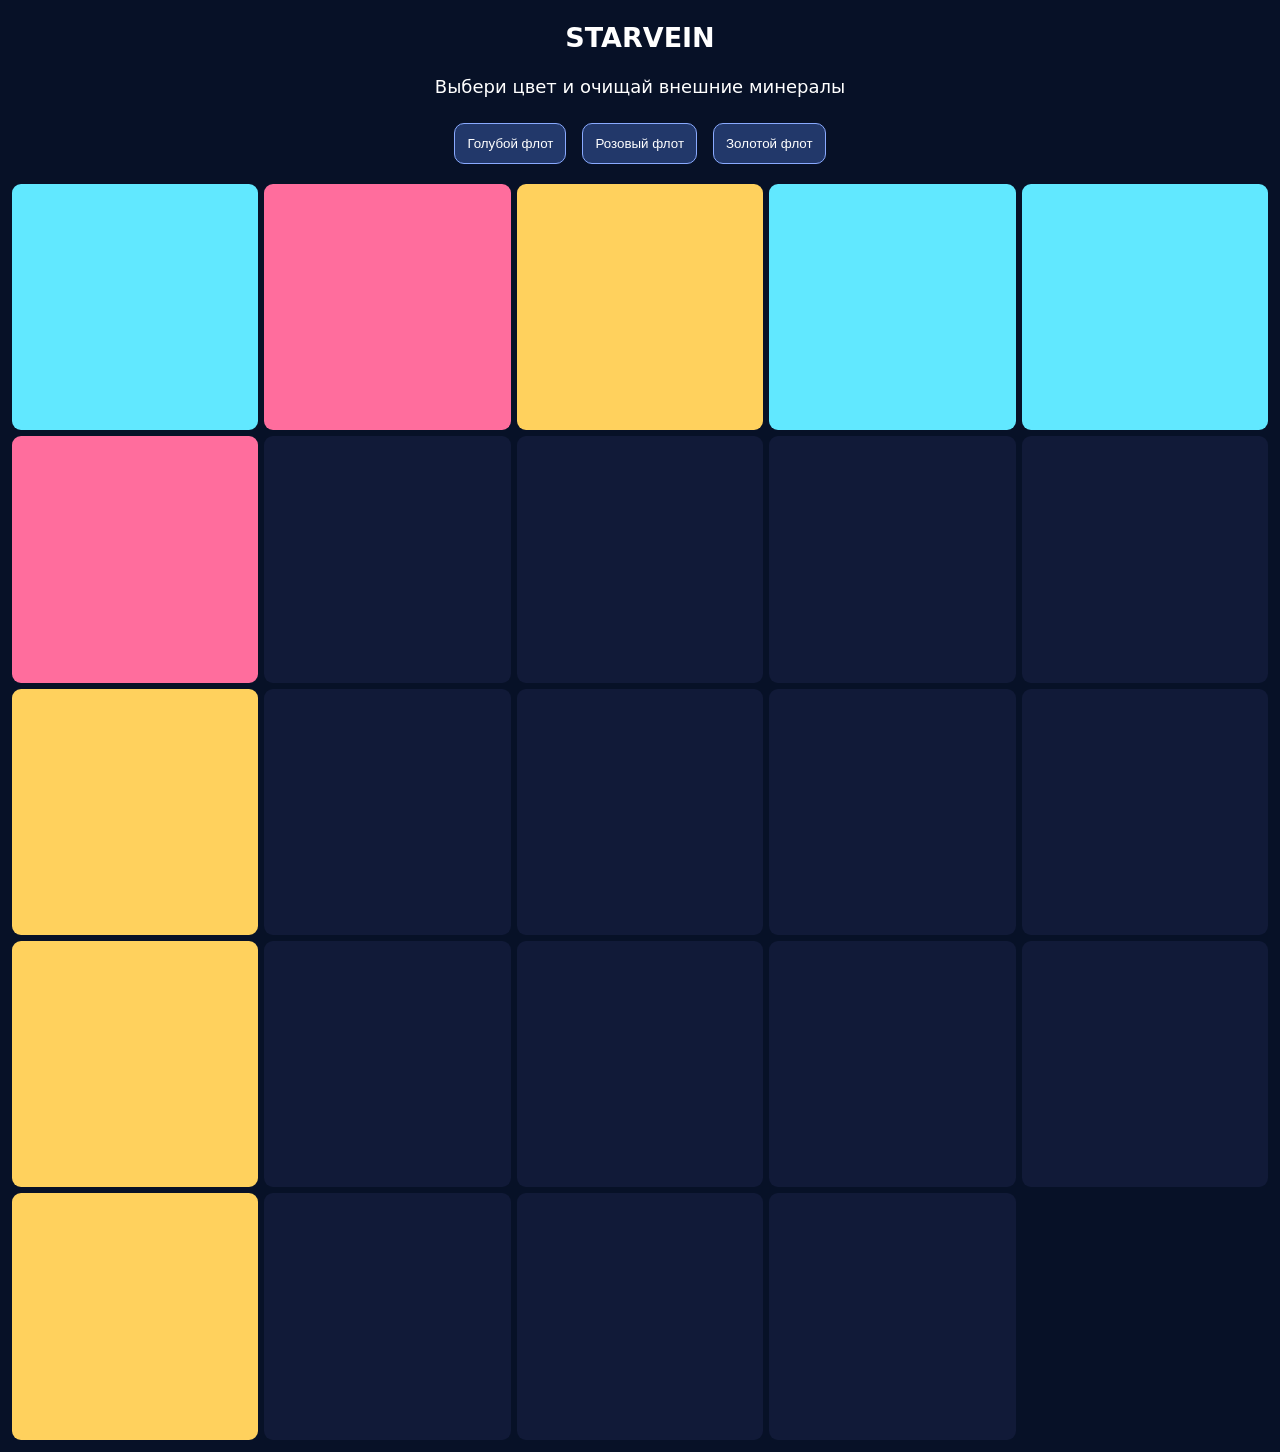
<file: index.html>
<!doctype html><meta name=viewport content='width=device-width'><style>body{margin:0;background:#071127;color:#fff;font:18px system-ui;text-align:center}#b{display:grid;grid-template-columns:repeat(5,1fr);gap:6px;padding:12px}.c{aspect-ratio:1;background:#26355c;border-radius:9px}.h{background:#111a38}.r{background:#61e8ff}.p{background:#ff6d9d}.y{background:#ffd15d}button{margin:8px;padding:12px;background:#22386a;color:white;border-radius:10px;border:1px solid #89aaff}</style><h2>STARVEIN</h2><p id=t>Выбери цвет и очищай внешние минералы</p><button onclick='go(`r`)'>Голубой флот</button><button onclick='go(`p`)'>Розовый флот</button><button onclick='go(`y`)'>Золотой флот</button><div id=b></div><script>let a=`rpyrrphyyyyprrpyrrphyyyy`.split('');function d(){b.innerHTML=a.map((x,i)=>`<i class='c ${i%5==0||i<5?x:`h`}'></i>`).join('')}function go(x){a=a.map((v,i)=>(i%5==0||i<5)&&v==x?`h`:v);t.textContent='Корабли собрали доступные '+x+' минералы';d()}d()</script>
</file>
